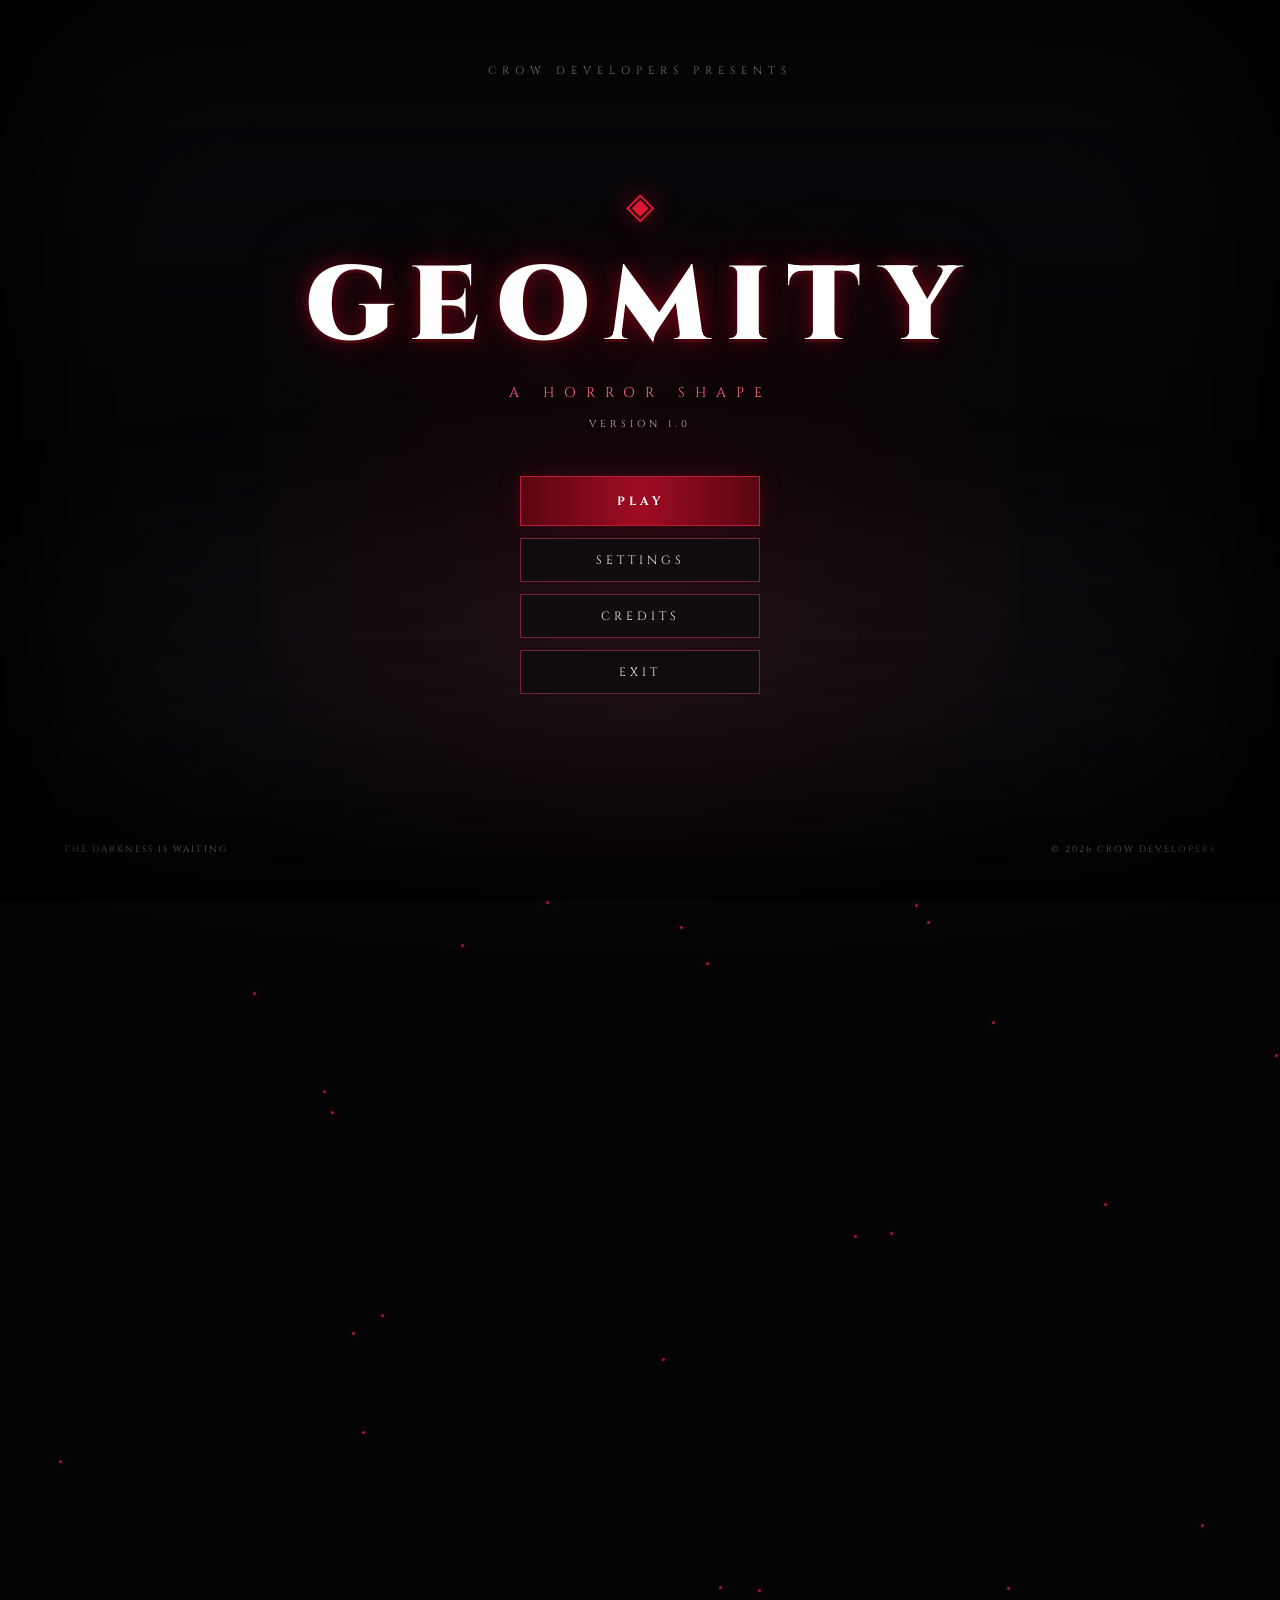
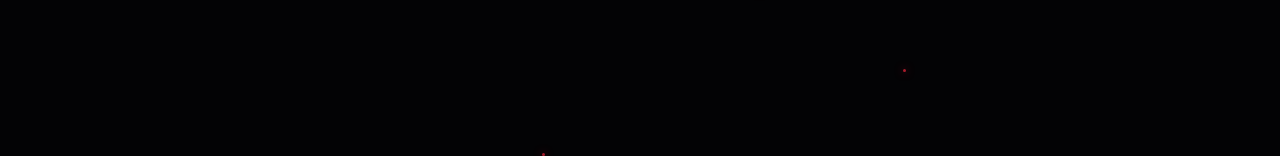
<file: Geomity_Web_v1.0/frontend/index.html>
<!DOCTYPE html>
<html lang="en">
<head>
    <meta charset="UTF-8">
    <meta name="viewport" content="width=device-width, initial-scale=1.0">
    <title>GEOMITY v1.0</title>
    <link rel="stylesheet" href="style.css">
</head>
<body>

    <div class="fog fog-one"></div>
    <div class="fog fog-two"></div>
    <div id="particles"></div>
    <div class="vignette"></div>

    <main id="game-container">

        <!-- MAIN MENU -->
        <section id="main-menu" class="screen active">
            <div class="top-label">CROW DEVELOPERS PRESENTS</div>

            <div class="title-area">
                <div class="title-symbol">◈</div>
                <h1>GEOMITY</h1>
                <div class="subtitle">A HORROR SHAPE</div>
                <div class="version">VERSION 1.0</div>
            </div>

            <nav class="menu-buttons">
                <button id="play-button" class="main-button">PLAY</button>
                <button id="settings-button">SETTINGS</button>
                <button id="credits-button">CREDITS</button>
                <button id="exit-button">EXIT</button>
            </nav>

            <div class="bottom-label">
                <span>THE DARKNESS IS WAITING</span>
                <span>© 2026 CROW DEVELOPERS</span>
            </div>
        </section>

        <!-- GAME SCREEN -->
        <section id="game-screen" class="screen">
            <div class="game-message">
                <div class="game-symbol">◈</div>
                <h2>THE NIGHT BEGINS</h2>
                <p>Your journey into the darkness starts here.</p>
                <button class="back-button" data-screen="main-menu">
                    BACK TO MENU
                </button>
            </div>
        </section>

        <!-- CREDITS -->
        <section id="credits-screen" class="screen">
            <div class="panel">
                <div class="small-heading">BEHIND THE DARKNESS</div>
                <h2>CREDITS</h2>

                <div class="credit-line"></div>

                <div class="credit-item">
                    <span>CREATED BY</span>
                    <strong>HARSHIV TRIVEDI</strong>
                </div>

                <div class="credit-item">
                    <span>DEVELOPMENT STUDIO</span>
                    <strong>CROW DEVELOPERS</strong>
                </div>

                <div class="credit-item">
                    <span>GAME</span>
                    <strong>GEOMITY</strong>
                </div>

                <div class="credit-item">
                    <span>VERSION</span>
                    <strong>1.0</strong>
                </div>

                <div class="credit-item">
                    <span>SPECIAL THANKS</span>
                    <strong>OUR PLAYERS</strong>
                </div>

                <div class="credit-line"></div>

                <p class="credits-footer">
                    EVERY SHAPE HAS A SECRET.
                    <br>
                    EVERY SECRET HAS A STORY.
                </p>

                <button class="back-button" data-screen="main-menu">
                    BACK
                </button>
            </div>
        </section>

        <!-- SETTINGS -->
        <section id="settings-screen" class="screen">
            <div class="panel">
                <div class="small-heading">CUSTOMIZE YOUR EXPERIENCE</div>
                <h2>SETTINGS</h2>

                <div class="setting-item">
                    <label for="brightness">BRIGHTNESS</label>
                    <input id="brightness" type="range"
                           min="50" max="120" value="100">
                </div>

                <div class="setting-item">
                    <label for="effects">ATMOSPHERIC EFFECTS</label>
                    <input id="effects" type="checkbox" checked>
                </div>

                <button class="back-button" data-screen="main-menu">
                    BACK
                </button>
            </div>
        </section>

    </main>

    <script src="script.js"></script>
</body>
</html>
</file>
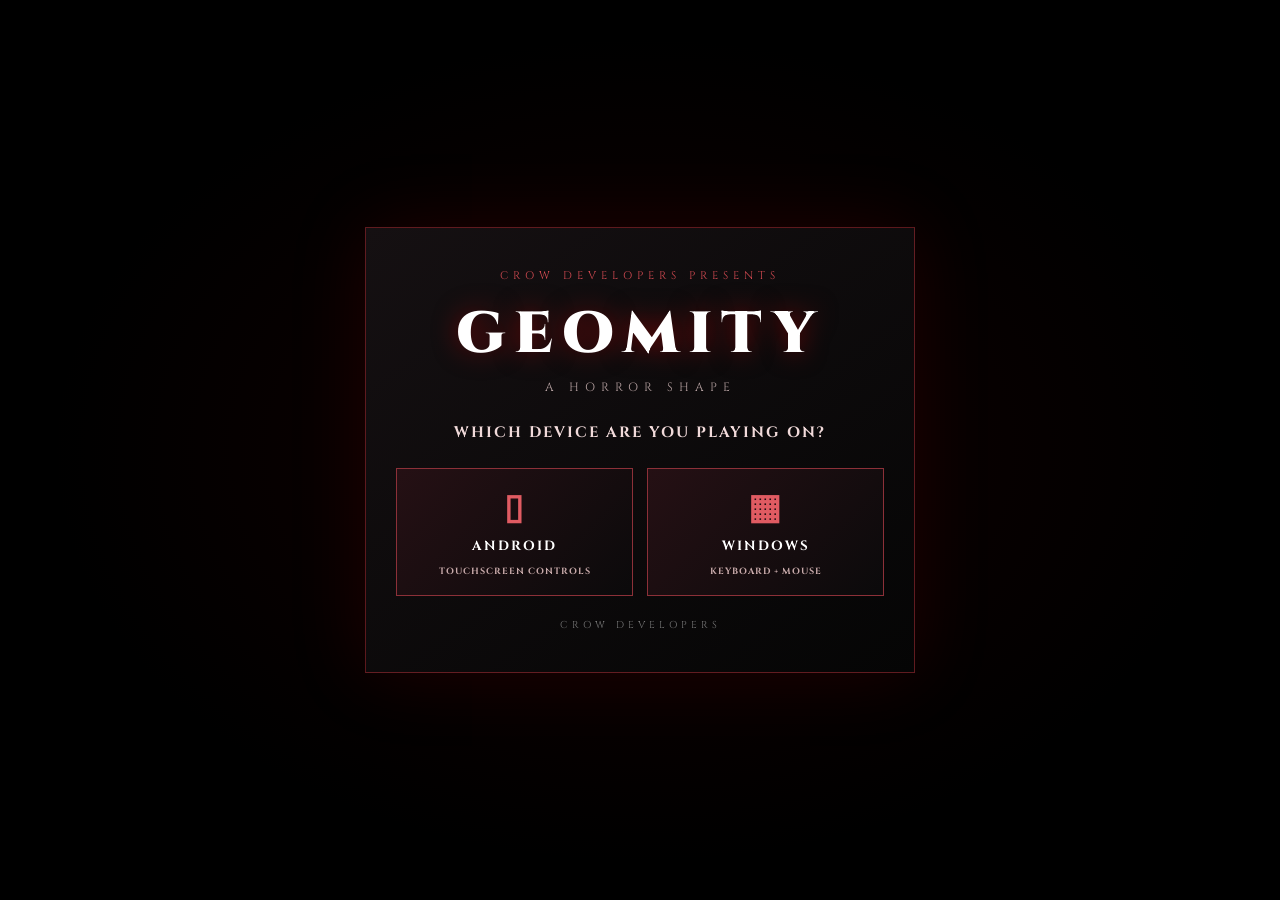
<file: Geomity_Web_v1.0/frontend/game/game.html>
<!DOCTYPE html>
<html lang="en">
<head>
    <meta charset="UTF-8">
    <meta name="viewport" content="width=device-width, initial-scale=1.0, maximum-scale=1.0, user-scalable=no">
    <meta name="theme-color" content="#020203">
    <title>GEOMITY — A Horror Shape</title>
    <link rel="stylesheet" href="game.css">
</head>
<body>

    <canvas id="game"></canvas>

    <!-- DEVICE SELECTION -->
    <div id="device-screen" class="screen">
        <div class="overlay-panel">
            <div class="eyebrow">CROW DEVELOPERS PRESENTS</div>
            <h1>GEOMITY</h1>
            <p class="subtitle">A HORROR SHAPE</p>
            <h2 class="device-heading">WHICH DEVICE ARE YOU PLAYING ON?</h2>

            <div class="device-options">
                <button id="android-button" class="device-button">
                    <span class="device-icon">▯</span>
                    <span>ANDROID</span>
                    <small>TOUCHSCREEN CONTROLS</small>
                </button>

                <button id="windows-button" class="device-button">
                    <span class="device-icon">▦</span>
                    <span>WINDOWS</span>
                    <small>KEYBOARD + MOUSE</small>
                </button>
            </div>

            <div class="overlay-footer">CROW DEVELOPERS</div>
        </div>
    </div>

    <!-- ANDROID LANDSCAPE INSTRUCTION -->
    <div id="orientation-screen" class="screen hidden">
        <div class="overlay-panel">
            <div class="eyebrow">ANDROID MODE</div>
            <div class="rotate-symbol">↻</div>
            <h2>ROTATE YOUR DEVICE</h2>
            <p id="orientation-message">
                Please turn your phone sideways to landscape mode to play GEOMITY.
            </p>
        </div>
    </div>

    <!-- GAME HUD -->
    <div id="hud">
        <div class="hud-top">
            <div class="brand">GEOMITY <span>V1.0</span></div>
            <div id="map-name">MAP 1: THE FORGOTTEN MAZE</div>
            <div id="fragments">FRAGMENTS: 0 / 3</div>
        </div>

        <div id="message">FIND THE THREE ENERGY FRAGMENTS</div>
        <div id="crosshair">+</div>

        <div id="hint">
            WASD: MOVE | MOUSE: LOOK | F: FLASHLIGHT | ESC: PAUSE
        </div>
    </div>

    <!-- ANDROID TOUCH CONTROLS -->
    <div id="touch-controls" class="hidden">
        <div class="touch-movement">
            <button class="touch-button" data-key="w" aria-label="Move forward">▲</button>

            <div class="touch-middle">
                <button class="touch-button" data-key="a" aria-label="Move left">◀</button>
                <button class="touch-button" data-key="s" aria-label="Move backward">▼</button>
                <button class="touch-button" data-key="d" aria-label="Move right">▶</button>
            </div>
        </div>

        <div class="touch-actions">
            <button id="touch-flashlight" class="touch-button action-button">
                LIGHT
            </button>

            <button id="touch-pause" class="touch-button action-button">
                PAUSE
            </button>
        </div>

        <div id="touch-look-hint">DRAG THE SCREEN TO LOOK</div>
    </div>

    <!-- MAP SELECTION: ONE MAP AT A TIME -->
    <div id="map-screen" class="screen hidden">
        <div class="map-panel">

            <div class="eyebrow">CROW DEVELOPERS PRESENTS</div>

            <h1>GEOMITY</h1>
            <p class="subtitle">A HORROR SHAPE</p>

            <h2>SELECT YOUR MAP</h2>

            <p class="map-description">
                Complete each map to unlock the next challenge.
            </p>

            <div class="map-carousel">

                <button
                    type="button"
                    id="map-prev-button"
                    class="map-nav-button"
                    aria-label="Previous map">
                    &#10094;
                </button>

                <div class="map-preview" aria-live="polite">

                    <div
                        class="map-preview-number"
                        id="map-preview-number">
                        MAP 1 OF 5
                    </div>

                    <div
                        class="map-preview-symbol"
                        id="map-preview-symbol">
                        01
                    </div>

                    <h3 id="map-preview-title">
                        THE FORGOTTEN MAZE
                    </h3>

                    <p
                        class="map-preview-difficulty"
                        id="map-preview-difficulty">
                        EASY
                    </p>

                    <p
                        class="map-preview-status unlocked"
                        id="map-preview-status">
                        UNLOCKED
                    </p>

                </div>

                <button
                    type="button"
                    id="map-next-button"
                    class="map-nav-button"
                    aria-label="Next map">
                    &#10095;
                </button>

            </div>

            <button
                type="button"
                id="map-play-button"
                class="map-play-button">
                PLAY MAP
            </button>

            <button
                id="map-exit-button"
                class="map-exit-button">
                EXIT TO MAIN MENU
            </button>

            <div class="overlay-footer">CROW DEVELOPERS</div>

        </div>
    </div>

    <!-- INTRODUCTION / PAUSE / RESULT -->
    <div id="overlay" class="screen hidden">
        <div class="overlay-panel">

            <div class="eyebrow">A HORROR SHAPE</div>

            <h1 id="result-title">GEOMITY</h1>

            <p id="result-text">THE MAZE IS WAITING.</p>

            <button id="start-button">
                ENTER THE MAZE
            </button>

            <button id="exit-level-button" class="hidden">
                EXIT LEVEL
            </button>

            <div class="overlay-footer">CROW DEVELOPERS</div>

        </div>
    </div>

    <script src="../audio/music.js"></script>
    <script src="game.js"></script>

</body>
</html>
</file>
<file: Geomity_Web_v1.0/frontend/style.css>
@import url('https://fonts.googleapis.com/css2?family=Cinzel:wght@400;500;600;700;900&display=swap');

* {
    margin: 0;
    padding: 0;
    box-sizing: border-box;
}

:root {
    --red: #a30c20;
    --bright-red: #e21c35;
    --white: #f5eeee;
    --muted: #c0b5b9;
}

body {
    width: 100vw;
    height: 100vh;
    overflow: hidden;
    background: #030305;
    color: var(--white);
    font-family: 'Cinzel', Georgia, serif;
}

#game-container {
    position: relative;
    width: 100%;
    height: 100%;
    overflow: hidden;
    background:
        radial-gradient(ellipse at 50% 65%,
            rgba(75, 5, 15, .28), transparent 50%),
        linear-gradient(180deg, #08080c, #030305 75%);
}

/* ATMOSPHERE */

.fog {
    position: absolute;
    width: 160%;
    height: 45%;
    left: -30%;
    pointer-events: none;
    z-index: 1;
    filter: blur(45px);
    background: radial-gradient(
        ellipse,
        rgba(105, 105, 115, .13),
        transparent 68%
    );
    animation: fogMove 22s ease-in-out infinite alternate;
}

.fog-one { top: 48%; }

.fog-two {
    top: 65%;
    animation-delay: -10s;
    opacity: .5;
}

@keyframes fogMove {
    from { transform: translateX(-12%) scale(1); }
    to { transform: translateX(12%) scale(1.2); }
}

.vignette {
    position: absolute;
    inset: 0;
    z-index: 5;
    pointer-events: none;
    box-shadow: inset 0 0 180px 45px #000;
}

#particles {
    position: absolute;
    inset: 0;
    z-index: 2;
    pointer-events: none;
}

.ember {
    position: absolute;
    width: 3px;
    height: 3px;
    border-radius: 50%;
    background: #a91b2b;
    box-shadow: 0 0 9px #b5162b;
    animation: emberFloat linear infinite;
}

@keyframes emberFloat {
    from {
        transform: translateY(30px);
        opacity: 0;
    }
    20% { opacity: .8; }
    to {
        transform: translateY(-110vh);
        opacity: 0;
    }
}

/* SCREENS */

.screen {
    position: absolute;
    inset: 0;
    z-index: 3;
    display: none;
    align-items: center;
    justify-content: center;
}

.screen.active {
    display: flex;
    animation: screenEnter 1s ease;
}

@keyframes screenEnter {
    from { opacity: 0; }
    to { opacity: 1; }
}

/* MAIN MENU */

#main-menu {
    flex-direction: column;
}

.top-label {
    position: absolute;
    top: 7%;
    font-size: 11px;
    letter-spacing: 6px;
    color: #c0b5ba;
}

.title-area {
    text-align: center;
    margin-top: -25px;
    animation: titleAppear 2s ease;
}

@keyframes titleAppear {
    from {
        opacity: 0;
        transform: translateY(20px);
        filter: blur(8px);
    }
    to {
        opacity: 1;
        transform: translateY(0);
        filter: blur(0);
    }
}

.title-symbol {
    color: var(--bright-red);
    font-size: 37px;
    text-shadow: 0 0 25px #a00020;
    margin-bottom: 5px;
    animation: symbolGlow 3s infinite alternate;
}

@keyframes symbolGlow {
    from { text-shadow: 0 0 8px #8c0019; }
    to { text-shadow: 0 0 35px #ff1535; }
}

h1 {
    font-size: clamp(55px, 9vw, 105px);
    font-weight: 900;
    letter-spacing: 17px;
    color: #ffffff;
    text-shadow:
        0 3px 0 #4a080f,
        0 0 20px rgba(160, 0, 25, .7),
        0 0 65px rgba(150, 0, 20, .35);
}

.subtitle {
    margin-top: 5px;
    color: #ff6679;
    letter-spacing: 10px;
    font-size: 14px;
}

.version {
    margin-top: 15px;
    color: #bdb3b8;
    font-size: 10px;
    letter-spacing: 4px;
}

/* BUTTONS */

.menu-buttons {
    display: flex;
    flex-direction: column;
    width: 240px;
    gap: 12px;
    margin-top: 45px;
}

button {
    font-family: 'Cinzel', Georgia, serif;
    color: #f5eeee;
    background: rgba(15, 12, 15, .85);
    border: 1px solid rgba(180, 50, 65, .65);
    padding: 13px 20px;
    font-size: 12px;
    letter-spacing: 4px;
    cursor: pointer;
    transition: .3s ease;
}

button:hover {
    color: #ffffff;
    border-color: #ff4058;
    background: rgba(110, 5, 22, .5);
    box-shadow: 0 0 25px rgba(150, 0, 25, .4);
    transform: scale(1.04);
}

.main-button {
    background: linear-gradient(90deg, #590512, #a00c22, #590512);
    border: 1px solid #bd1d34;
    color: #ffffff;
    font-weight: 700;
    padding: 16px;
    box-shadow: 0 0 22px rgba(150, 0, 25, .3);
}

.bottom-label {
    position: absolute;
    bottom: 5%;
    width: 90%;
    display: flex;
    justify-content: space-between;
    color: #bdb3b8;
    font-size: 9px;
    letter-spacing: 2px;
}

/* PANELS */

.panel {
    width: min(90%, 510px);
    padding: 42px;
    text-align: center;
    background: rgba(8, 7, 10, .96);
    border: 1px solid rgba(160, 20, 40, .6);
    box-shadow: 0 0 80px rgba(100, 0, 20, .3);
    max-height: 90vh;
    overflow-y: auto;
}

.panel h2,
.game-message h2 {
    font-size: 34px;
    letter-spacing: 8px;
    color: #ffffff;
    margin: 12px 0 25px;
}

.small-heading {
    font-size: 10px;
    color: #ff526a;
    letter-spacing: 4px;
}

.credit-line {
    height: 1px;
    width: 100%;
    background: linear-gradient(90deg, transparent, #8d172b, transparent);
    margin: 23px 0;
}

.credit-item {
    display: flex;
    flex-direction: column;
    gap: 7px;
    margin: 19px 0;
}

.credit-item span {
    font-size: 10px;
    color: #c0b5ba;
    letter-spacing: 3px;
}

.credit-item strong {
    font-size: 16px;
    letter-spacing: 2px;
    color: #ffffff;
}

.credits-footer {
    color: #ff6679;
    font-size: 11px;
    line-height: 2;
    letter-spacing: 2px;
    margin-bottom: 25px;
}

.back-button {
    margin-top: 15px;
    min-width: 180px;
}

/* SETTINGS */

.setting-item {
    display: flex;
    align-items: center;
    justify-content: space-between;
    gap: 20px;
    margin: 28px 0;
    font-size: 11px;
    letter-spacing: 2px;
    color: #f0e8eb;
}

input[type="range"] {
    width: 120px;
    accent-color: #ff4058;
}

input[type="checkbox"] {
    width: 18px;
    height: 18px;
    accent-color: #ff4058;
}

/* GAME SCREEN */

.game-message {
    text-align: center;
    padding: 30px;
}

.game-symbol {
    font-size: 65px;
    color: #ff4058;
    text-shadow: 0 0 35px #c00025;
    margin-bottom: 20px;
}

.game-message p {
    font-size: 12px;
    letter-spacing: 2px;
    color: #e0d6da;
    margin-bottom: 25px;
}

/* ACCESSIBILITY */

@media (max-width: 600px) {
    h1 { letter-spacing: 8px; }

    .bottom-label { font-size: 7px; }

    .panel { padding: 25px; }
}

@media (prefers-reduced-motion: reduce) {
    *, *::before, *::after {
        animation-duration: 0.01ms !important;
        animation-iteration-count: 1 !important;
        transition-duration: 0.01ms !important;
    }
}
</file>
<file: Geomity_Web_v1.0/frontend/game/game.css>
@import url('https://fonts.googleapis.com/css2?family=Cinzel:wght@400;500;600;700;900&display=swap');

* {
    margin: 0;
    padding: 0;
    box-sizing: border-box;
}

html,
body {
    width: 100%;
    height: 100%;
    min-height: 0;
    overflow: hidden;
    background: #020203;
    color: #fff;
    font-family: 'Cinzel', Georgia, serif;
    user-select: none;
    -webkit-user-select: none;
    -webkit-tap-highlight-color: transparent;
    overscroll-behavior: none;
}

@supports (height: 100dvh) {
    html,
    body {
        height: 100dvh;
    }
}

canvas {
    position: fixed;
    inset: 0;
    z-index: 0;
    display: block;
    width: 100%;
    height: 100%;
    touch-action: none;
}

/* ==========================================
   GAME HUD
========================================== */

#hud {
    position: fixed;
    inset: 0;
    z-index: 2;
    pointer-events: none;
}

.hud-top {
    position: absolute;
    top: 22px;
    left: 28px;
    right: 28px;
    display: flex;
    justify-content: space-between;
    align-items: center;
    gap: 20px;
    font-size: 13px;
    letter-spacing: 2px;
    text-shadow: 0 0 12px #000;
}

.brand {
    font-size: 20px;
    font-weight: 900;
    color: #fff;
}

.brand span {
    color: #c52c35;
    font-size: 11px;
}

#map-name,
#fragments {
    color: #eee;
}

#message {
    position: absolute;
    top: 85px;
    width: 100%;
    text-align: center;
    font-size: 13px;
    letter-spacing: 3px;
    color: #e7c6c6;
}

#crosshair {
    position: absolute;
    top: 50%;
    left: 50%;
    transform: translate(-50%, -50%);
    font-size: 23px;
    color: white;
    text-shadow: 0 0 8px red;
}

#hint {
    position: absolute;
    bottom: 20px;
    width: 100%;
    text-align: center;
    color: #bbb;
    font-size: 10px;
    letter-spacing: 1.5px;
}

/* ==========================================
   GENERAL SCREENS
========================================== */

.screen {
    position: fixed;
    inset: 0;
    z-index: 10;
    display: flex;
    justify-content: center;
    align-items: center;
    padding: 16px;
    overflow: hidden;
    background:
        radial-gradient(
            ellipse at center,
            rgba(80, 0, 0, 0.20),
            transparent 65%
        ),
        rgba(0, 0, 0, 0.94);
}

.hidden {
    display: none !important;
}

/* ==========================================
   GENERAL OVERLAY PANEL
========================================== */

.overlay-panel {
    width: min(550px, 100%);
    max-height: 100%;
    padding: 40px 30px;
    text-align: center;
    border: 1px solid rgba(180, 45, 52, 0.5);
    background: linear-gradient(145deg, #151012, #050505);
    box-shadow: 0 0 70px rgba(120, 0, 0, 0.2);
}

.eyebrow {
    color: #d44b52;
    font-size: 11px;
    letter-spacing: 5px;
    margin-bottom: 12px;
}

.overlay-panel h1,
.map-panel h1 {
    color: #fff;
    font-size: clamp(28px, 6vw, 58px);
    font-weight: 900;
    letter-spacing: 9px;
    text-shadow: 0 0 25px rgba(180, 0, 0, 0.55);
}

.subtitle {
    color: #b7a2a2;
    font-size: 12px;
    letter-spacing: 6px;
    margin-top: 5px;
    margin-bottom: 25px;
}

/* ==========================================
   DEVICE SELECTION
========================================== */

.device-heading {
    color: #f1dada;
    font-size: 15px;
    letter-spacing: 2px;
    line-height: 1.7;
    margin: 22px 0;
}

.device-options {
    display: grid;
    grid-template-columns: repeat(2, minmax(0, 1fr));
    gap: 14px;
}

.device-button {
    min-height: 125px;
    padding: 18px 10px;
    display: flex;
    flex-direction: column;
    align-items: center;
    justify-content: center;
    gap: 10px;
    border: 1px solid #8c3038;
    background: linear-gradient(135deg, #251014, #0b0a0b);
    color: #fff;
    font-family: inherit;
    font-weight: 700;
    letter-spacing: 2px;
    cursor: pointer;
    transition: 0.25s ease;
}

.device-button:hover,
.device-button:focus-visible {
    border-color: #ff555e;
    background: linear-gradient(135deg, #45151c, #130c0e);
    box-shadow: 0 0 25px rgba(170, 0, 0, 0.25);
}

.device-button small {
    color: #c8aaaa;
    font-size: 9px;
    letter-spacing: 1px;
}

.device-icon {
    font-family: Arial, sans-serif;
    font-size: 35px;
    color: #e05b62;
}

.overlay-footer {
    color: #777;
    font-size: 10px;
    letter-spacing: 4px;
    margin-top: 22px;
}

/* ==========================================
   ANDROID ORIENTATION SCREEN
========================================== */

#orientation-screen {
    z-index: 30;
}

.rotate-symbol {
    font-family: Arial, sans-serif;
    font-size: 65px;
    color: #e05b62;
    margin: 12px 0;
}

#orientation-screen h2 {
    font-size: 19px;
    letter-spacing: 3px;
    margin-bottom: 15px;
}

#orientation-message {
    color: #c9baba;
    font-family: Georgia, serif;
    font-size: 15px;
    line-height: 1.8;
}

/* ==========================================
   MAP SELECTION SCREEN
========================================== */

#map-screen {
    padding:
        max(8px, env(safe-area-inset-top))
        max(10px, env(safe-area-inset-right))
        max(8px, env(safe-area-inset-bottom))
        max(10px, env(safe-area-inset-left));
    overflow: hidden;
}

#map-screen .map-panel {
    width: min(650px, 100%);
    max-height: 100%;
    padding: clamp(12px, 3vh, 25px) clamp(12px, 4vw, 28px);
    display: flex;
    flex-direction: column;
    align-items: center;
    justify-content: center;
    overflow: hidden;
    text-align: center;
    border: 1px solid rgba(170, 45, 52, 0.45);
    background: linear-gradient(145deg, #101012, #070708);
    box-shadow:
        0 0 60px rgba(120, 0, 0, 0.15),
        inset 0 0 35px rgba(255, 255, 255, 0.015);
}

#map-screen .eyebrow {
    margin-bottom: 5px;
    font-size: clamp(8px, 1.5vw, 11px);
    letter-spacing: 3px;
}

#map-screen h1 {
    font-size: clamp(27px, 6vw, 46px);
    letter-spacing: clamp(4px, 1vw, 9px);
}

#map-screen .subtitle {
    margin-top: 2px;
    margin-bottom: clamp(8px, 1.8vh, 16px);
    font-size: 10px;
    letter-spacing: 4px;
}

#map-screen h2 {
    color: #f1dada;
    margin-bottom: 5px;
    font-size: clamp(14px, 2.5vw, 18px);
    letter-spacing: 3px;
}

#map-screen .map-description {
    max-width: 440px;
    color: #aaa;
    font-family: Georgia, serif;
    margin: 0 auto clamp(9px, 2vh, 16px);
    font-size: clamp(10px, 1.8vw, 13px);
    line-height: 1.6;
}

/* ==========================================
   MAP CAROUSEL
========================================== */

.map-carousel {
    width: 100%;
    display: grid;
    grid-template-columns: 46px minmax(0, 1fr) 46px;
    align-items: center;
    gap: clamp(7px, 2vw, 16px);
}

.map-nav-button {
    width: 46px;
    height: 58px;
    border: 1px solid #80313a;
    border-radius: 4px;
    background: linear-gradient(145deg, #271014, #0b090a);
    color: #f2b9bd;
    font-size: 20px;
    cursor: pointer;
    touch-action: manipulation;
}

.map-nav-button:hover:not(:disabled),
.map-nav-button:focus-visible:not(:disabled) {
    border-color: #ff626c;
    background: #42151c;
    color: #fff;
}

.map-nav-button:disabled {
    opacity: 0.25;
    cursor: not-allowed;
}

.map-preview {
    min-width: 0;
    min-height: clamp(145px, 27vh, 210px);
    display: flex;
    flex-direction: column;
    align-items: center;
    justify-content: center;
    padding: clamp(10px, 2.5vh, 20px) 8px;
    border: 1px solid rgba(170, 45, 52, 0.65);
    border-radius: 5px;
    background:
        radial-gradient(
            ellipse at center,
            rgba(105, 0, 10, 0.28),
            transparent 70%
        ),
        linear-gradient(145deg, #171012, #070708);
    box-shadow:
        inset 0 0 35px rgba(180, 0, 0, 0.08),
        0 0 25px rgba(120, 0, 0, 0.12);
    text-align: center;
}

.map-preview-number {
    color: #d45a60;
    font-size: 10px;
    letter-spacing: 3px;
}

.map-preview-symbol {
    margin: 5px 0;
    color: rgba(190, 45, 55, 0.25);
    font-size: clamp(35px, 8vh, 62px);
    font-weight: 900;
    line-height: 1;
}

#map-preview-title {
    max-width: 100%;
    padding: 0 5px;
    color: #fff;
    font-size: clamp(12px, 2.5vw, 19px);
    letter-spacing: clamp(1px, 0.4vw, 3px);
    line-height: 1.5;
    overflow-wrap: anywhere;
}

.map-preview-difficulty {
    margin-top: 7px;
    color: #d4baba;
    font-size: 10px;
    letter-spacing: 3px;
}

.map-preview-status {
    margin-top: 7px;
    font-size: 10px;
    font-weight: 700;
    letter-spacing: 3px;
}

.map-preview-status.unlocked {
    color: #e05b62;
}

.map-preview-status.locked {
    color: #999;
}

/* ==========================================
   PLAY MAP BUTTON
========================================== */

.map-play-button {
    width: min(310px, 100%);
    min-height: 48px;
    margin-top: clamp(9px, 2vh, 16px);
    padding: 11px 18px;
    border: 1px solid #c43c48;
    border-radius: 4px;
    background: linear-gradient(135deg, #64141d, #310b10);
    color: #fff;
    font-family: inherit;
    font-size: 12px;
    font-weight: 700;
    letter-spacing: 3px;
    cursor: pointer;
    touch-action: manipulation;
}

.map-play-button:hover:not(:disabled),
.map-play-button:focus-visible:not(:disabled) {
    border-color: #ff737d;
    background: linear-gradient(135deg, #92222e, #4b1018);
    box-shadow: 0 0 22px rgba(190, 30, 40, 0.3);
}

.map-play-button:disabled {
    border-color: #454044;
    background: #171416;
    color: #888;
    cursor: not-allowed;
}

/* ==========================================
   EXIT TO MAIN MENU
========================================== */

#map-screen .map-exit-button {
    display: block;
    width: min(230px, 100%);
    min-height: 38px;
    margin-top: 8px;
    padding: 8px 12px;
    background: #171315;
    color: #e8dfe0;
    border: 1px solid #655055;
    border-radius: 4px;
    font-family: inherit;
    font-size: 9px;
    font-weight: 700;
    letter-spacing: 2px;
    cursor: pointer;
    transition: 0.2s ease;
}

#map-screen .map-exit-button:hover {
    background: #302126;
    border-color: #a33a45;
    box-shadow: 0 0 18px rgba(190, 30, 40, 0.3);
}

#map-screen .overlay-footer {
    margin-top: 8px;
    font-size: 8px;
    letter-spacing: 3px;
}

/* ==========================================
   INTRODUCTION / PAUSE / RESULT
========================================== */

#result-text {
    color: #c9baba;
    font-family: Georgia, serif;
    font-size: 15px;
    line-height: 1.8;
    margin: 20px 0 30px;
}

#start-button,
#exit-level-button {
    display: block;
    width: min(280px, 100%);
    min-height: 48px;
    margin: 13px auto;
    padding: 12px 20px;
    border: 1px solid #a93640;
    background: #4a1017;
    color: white;
    font-family: inherit;
    font-size: 12px;
    font-weight: 700;
    letter-spacing: 3px;
    cursor: pointer;
    transition: 0.25s ease;
}

#start-button:hover,
#exit-level-button:hover {
    background: #8c202b;
    box-shadow: 0 0 22px rgba(190, 30, 40, 0.35);
}

#exit-level-button {
    background: #171315;
    border-color: #655055;
}

#exit-level-button:hover {
    background: #302126;
}

/* ==========================================
   ANDROID TOUCH CONTROLS
========================================== */

#touch-controls {
    position: fixed;
    inset: 0;
    z-index: 5;
    pointer-events: none;
}

.touch-movement {
    position: absolute;
    left: 20px;
    bottom: 22px;
    display: flex;
    flex-direction: column;
    align-items: center;
    gap: 7px;
    pointer-events: auto;
}

.touch-middle {
    display: flex;
    align-items: center;
    gap: 7px;
}

.touch-button {
    min-width: 54px;
    min-height: 54px;
    padding: 8px;
    border: 1px solid rgba(220, 75, 85, 0.8);
    border-radius: 10px;
    background: rgba(30, 8, 13, 0.82);
    color: #fff;
    font-family: Arial, sans-serif;
    font-size: 21px;
    font-weight: bold;
    touch-action: none;
    user-select: none;
    -webkit-user-select: none;
}

.touch-button:active {
    background: rgba(130, 25, 40, 0.95);
    border-color: #ff6974;
}

.touch-actions {
    position: absolute;
    right: 20px;
    bottom: 25px;
    display: flex;
    flex-direction: column;
    gap: 10px;
    pointer-events: auto;
}

.action-button {
    min-width: 76px;
    min-height: 48px;
    font-family: 'Cinzel', Georgia, serif;
    font-size: 10px;
    letter-spacing: 1px;
}

#touch-look-hint {
    position: absolute;
    right: 115px;
    bottom: 18px;
    color: rgba(255, 255, 255, 0.55);
    font-size: 9px;
    letter-spacing: 1px;
    pointer-events: none;
}

/* ==========================================
   RESPONSIVE LAYOUT
========================================== */

@media (max-width: 650px) {
    .screen {
        padding: 8px;
    }

    .hud-top {
        top: 12px;
        left: 12px;
        right: 12px;
        flex-wrap: wrap;
        font-size: 9px;
    }

    #hint {
        font-size: 8px;
        letter-spacing: 0.5px;
    }

    .overlay-panel {
        padding: 25px 16px;
    }
}

@media (max-width: 420px) and (orientation: portrait) {
    .device-options {
        grid-template-columns: 1fr;
    }

    .device-button {
        min-height: 95px;
    }
}

@media (max-width: 480px) {
    #map-screen {
        padding: 7px;
    }

    #map-screen .map-panel {
        padding: 10px 8px;
    }

    .map-carousel {
        grid-template-columns: 38px minmax(0, 1fr) 38px;
        gap: 6px;
    }

    .map-nav-button {
        width: 38px;
        height: 50px;
        font-size: 17px;
    }

    .map-preview {
        min-height: 135px;
    }

    .map-preview-symbol {
        font-size: 40px;
    }
}

/* ==========================================
   LANDSCAPE MOBILE LAYOUT
========================================== */

@media (orientation: landscape) and (max-height: 500px) {
    .screen {
        padding: 5px;
    }

    #map-screen .map-panel {
        padding: 5px 14px;
    }

    #map-screen .eyebrow {
        margin-bottom: 2px;
        font-size: 8px;
    }

    #map-screen h1 {
        font-size: 25px;
        letter-spacing: 5px;
    }

    #map-screen .subtitle {
        margin-bottom: 4px;
        font-size: 8px;
    }

    #map-screen h2 {
        margin-bottom: 2px;
        font-size: 11px;
    }

    #map-screen .map-description {
        margin-bottom: 4px;
        font-size: 9px;
    }

    .map-preview {
        min-height: 95px;
        padding: 4px;
    }

    .map-preview-symbol {
        margin: 2px 0;
        font-size: 28px;
    }

    #map-preview-title {
        font-size: 12px;
    }

    .map-preview-difficulty,
    .map-preview-status {
        margin-top: 2px;
        font-size: 8px;
    }

    .map-play-button {
        min-height: 34px;
        margin-top: 5px;
        padding: 6px 12px;
        font-size: 9px;
    }

    #map-screen .map-exit-button {
        min-height: 28px;
        margin-top: 3px;
        padding: 4px 8px;
        font-size: 8px;
    }

    #map-screen .overlay-footer {
        margin-top: 3px;
    }

    .overlay-panel {
        padding: 12px 20px;
    }

    .overlay-panel h1 {
        font-size: clamp(22px, 6vh, 36px);
        letter-spacing: 5px;
    }

    .subtitle {
        margin-bottom: 8px;
    }

    .device-heading {
        margin: 8px 0;
        font-size: 12px;
    }

    .device-button {
        min-height: 75px;
        padding: 7px;
        gap: 4px;
    }

    .device-icon {
        font-size: 25px;
    }

    .overlay-footer {
        margin-top: 8px;
        font-size: 8px;
    }

    .touch-movement {
        left: 14px;
        bottom: 10px;
        gap: 4px;
    }

    .touch-middle {
        gap: 4px;
    }

    .touch-button {
        min-width: 45px;
        min-height: 43px;
    }

    .touch-actions {
        right: 14px;
        bottom: 12px;
        gap: 6px;
    }

    .action-button {
        min-width: 65px;
        min-height: 38px;
    }

    #touch-look-hint {
        display: none;
    }
}

@media (orientation: landscape) and (max-height: 350px) {
    #map-screen .map-panel {
        padding: 3px 9px;
    }

    #map-screen h1 {
        font-size: 19px;
    }

    #map-screen h2 {
        font-size: 10px;
    }

    #map-screen .map-description {
        font-size: 8px;
        margin-bottom: 2px;
    }

    .map-preview {
        min-height: 78px;
    }

    .map-preview-symbol {
        font-size: 22px;
    }

    #map-preview-title {
        font-size: 10px;
    }

    .map-play-button {
        min-height: 28px;
        margin-top: 3px;
        padding: 4px 8px;
    }

    #map-screen .map-exit-button {
        min-height: 23px;
        margin-top: 2px;
    }
}

@import url('https://fonts.googleapis.com/css2?family=Cinzel:wght@400;500;600;700;900&display=swap');

/* =====================================
   GLOBAL
===================================== */

* {
    margin: 0;
    padding: 0;
    box-sizing: border-box;
}

html,
body {
    width: 100%;
    height: 100%;
    min-height: 0;
    overflow: hidden;
    background: #020203;
    color: #fff;
    font-family: 'Cinzel', Georgia, serif;
    user-select: none;
    -webkit-user-select: none;
    -webkit-tap-highlight-color: transparent;
    overscroll-behavior: none;
}

@supports (height: 100dvh) {
    html,
    body {
        height: 100dvh;
    }
}

/* =====================================
   GAME CANVAS
===================================== */

canvas {
    position: fixed;
    inset: 0;
    z-index: 0;
    display: block;
    width: 100%;
    height: 100%;
    touch-action: none;
}

/* =====================================
   GAME HUD
===================================== */

#hud {
    position: fixed;
    inset: 0;
    z-index: 2;
    pointer-events: none;
}

.hud-top {
    position: absolute;
    top: 22px;
    left: 28px;
    right: 28px;
    display: flex;
    justify-content: space-between;
    align-items: center;
    gap: 20px;
    font-size: 13px;
    letter-spacing: 2px;
    text-shadow: 0 0 12px #000;
}

.brand {
    font-size: 20px;
    font-weight: 900;
    color: #fff;
}

.brand span {
    color: #c52c35;
    font-size: 11px;
}

#map-name,
#fragments {
    color: #eee;
}

#message {
    position: absolute;
    top: 85px;
    width: 100%;
    text-align: center;
    font-size: 13px;
    letter-spacing: 3px;
    color: #e7c6c6;
}

#crosshair {
    position: absolute;
    top: 50%;
    left: 50%;
    transform: translate(-50%, -50%);
    font-size: 23px;
    color: white;
    text-shadow: 0 0 8px red;
}

#hint {
    position: absolute;
    bottom: 20px;
    width: 100%;
    text-align: center;
    color: #bbb;
    font-size: 10px;
    letter-spacing: 1.5px;
}

/* =====================================
   SCREEN OVERLAYS
===================================== */

.screen {
    position: fixed;
    inset: 0;
    z-index: 10;
    display: flex;
    justify-content: center;
    align-items: center;
    padding: 16px;
    overflow: hidden;
    background:
        radial-gradient(
            ellipse at center,
            rgba(80, 0, 0, 0.20),
            transparent 65%
        ),
        rgba(0, 0, 0, 0.94);
}

.hidden {
    display: none !important;
}

/* =====================================
   DEVICE SELECTION
===================================== */

.overlay-panel {
    width: min(550px, 100%);
    max-height: 100%;
    padding: 40px 30px;
    text-align: center;
    border: 1px solid rgba(180, 45, 52, 0.5);
    background: linear-gradient(145deg, #151012, #050505);
    box-shadow: 0 0 70px rgba(120, 0, 0, 0.2);
}

.eyebrow {
    color: #d44b52;
    font-size: 11px;
    letter-spacing: 5px;
    margin-bottom: 12px;
}

.overlay-panel h1,
.map-panel h1 {
    color: #fff;
    font-size: clamp(28px, 6vw, 58px);
    font-weight: 900;
    letter-spacing: 9px;
    text-shadow: 0 0 25px rgba(180, 0, 0, 0.55);
}

.subtitle {
    color: #b7a2a2;
    font-size: 12px;
    letter-spacing: 6px;
    margin-top: 5px;
    margin-bottom: 25px;
}

.device-heading {
    color: #f1dada;
    font-size: 15px;
    letter-spacing: 2px;
    line-height: 1.7;
    margin: 22px 0;
}

.device-options {
    display: grid;
    grid-template-columns: repeat(2, minmax(0, 1fr));
    gap: 14px;
}

.device-button {
    min-height: 125px;
    padding: 18px 10px;
    display: flex;
    flex-direction: column;
    align-items: center;
    justify-content: center;
    gap: 10px;
    border: 1px solid #8c3038;
    background: linear-gradient(135deg, #251014, #0b0a0b);
    color: #fff;
    font-family: inherit;
    font-weight: 700;
    letter-spacing: 2px;
    cursor: pointer;
    transition: 0.25s ease;
}

.device-button:hover,
.device-button:focus-visible {
    border-color: #ff555e;
    background: linear-gradient(135deg, #45151c, #130c0e);
    box-shadow: 0 0 25px rgba(170, 0, 0, 0.25);
}

.device-button small {
    color: #c8aaaa;
    font-size: 9px;
    letter-spacing: 1px;
}

.device-icon {
    font-family: Arial, sans-serif;
    font-size: 35px;
    color: #e05b62;
}

.overlay-footer {
    color: #777;
    font-size: 10px;
    letter-spacing: 4px;
    margin-top: 22px;
}

/* =====================================
   ORIENTATION SCREEN
===================================== */

#orientation-screen {
    z-index: 30;
}

.rotate-symbol {
    font-family: Arial, sans-serif;
    font-size: 65px;
    color: #e05b62;
    margin: 12px 0;
}

#orientation-screen h2 {
    font-size: 19px;
    letter-spacing: 3px;
    margin-bottom: 15px;
}

#orientation-message {
    color: #c9baba;
    font-family: Georgia, serif;
    font-size: 15px;
    line-height: 1.8;
}

/* =====================================
   MAP SELECTION
===================================== */

.map-panel {
    width: min(850px, 100%);
    max-height: calc(100% - 12px);
    padding: 22px 30px;
    text-align: center;
    border: 1px solid rgba(170, 45, 52, 0.45);
    background: linear-gradient(145deg, #101012, #070708);
    box-shadow:
        0 0 60px rgba(120, 0, 0, 0.15),
        inset 0 0 35px rgba(255, 255, 255, 0.015);
}

.map-panel h2 {
    color: #f1dada;
    font-size: 18px;
    letter-spacing: 4px;
    margin-bottom: 10px;
}

.map-description {
    color: #aaa;
    font-family: Georgia, serif;
    font-size: 14px;
    line-height: 1.6;
    margin: 0 auto 18px;
}

/* =====================================
   MAP CARDS
===================================== */

.map-list {
    display: grid;
    grid-template-columns: repeat(2, minmax(0, 1fr));
    gap: 12px;
    width: 100%;
}

.map-card {
    min-height: 105px;
    padding: 13px 17px;
    display: flex;
    flex-direction: column;
    justify-content: center;
    align-items: flex-start;
    gap: 6px;
    text-align: left;
    border: 1px solid #383033;
    background: linear-gradient(135deg, #191416, #0b0a0b);
    color: #fff;
    cursor: pointer;
    font-family: inherit;
    transition: 0.25s ease;
}

.map-card.unlocked {
    border-color: #8c3038;
}

.map-card.unlocked:hover {
    border-color: #ff555e;
    background: linear-gradient(135deg, #351317, #130c0e);
    transform: translateY(-3px);
    box-shadow: 0 8px 25px rgba(170, 0, 0, 0.2);
}

.map-card.locked {
    opacity: 0.48;
    cursor: not-allowed;
}

.map-number {
    color: #d45a60;
    font-size: 10px;
    letter-spacing: 3px;
}

.map-title {
    color: #fff;
    font-size: 14px;
    font-weight: 700;
    letter-spacing: 1.5px;
    line-height: 1.5;
}

.map-difficulty {
    color: #d4baba;
    font-size: 10px;
    letter-spacing: 2px;
}

.map-status {
    color: #e05b62;
    font-size: 9px;
    letter-spacing: 2px;
    margin-top: 2px;
}

.map-card.locked .map-status {
    color: #999;
}

/* =====================================
   INTRODUCTION / PAUSE / RESULT
===================================== */

#result-text {
    color: #c9baba;
    font-family: Georgia, serif;
    font-size: 15px;
    line-height: 1.8;
    margin: 20px 0 30px;
}

#start-button,
#exit-level-button {
    display: block;
    width: min(280px, 100%);
    min-height: 48px;
    margin: 13px auto;
    padding: 12px 20px;
    border: 1px solid #a93640;
    background: #4a1017;
    color: white;
    font-family: inherit;
    font-size: 12px;
    font-weight: 700;
    letter-spacing: 3px;
    cursor: pointer;
    transition: 0.25s ease;
}

#start-button:hover,
#exit-level-button:hover {
    background: #8c202b;
    box-shadow: 0 0 22px rgba(190, 30, 40, 0.35);
}

#exit-level-button {
    background: #171315;
    border-color: #655055;
}

#exit-level-button:hover {
    background: #302126;
}

/* =====================================
   ANDROID TOUCH CONTROLS
===================================== */

#touch-controls {
    position: fixed;
    inset: 0;
    z-index: 5;
    pointer-events: none;
}

.touch-movement {
    position: absolute;
    left: 20px;
    bottom: 22px;
    display: flex;
    flex-direction: column;
    align-items: center;
    gap: 7px;
    pointer-events: auto;
}

.touch-middle {
    display: flex;
    align-items: center;
    gap: 7px;
}

.touch-button {
    min-width: 54px;
    min-height: 54px;
    padding: 8px;
    border: 1px solid rgba(220, 75, 85, 0.8);
    border-radius: 10px;
    background: rgba(30, 8, 13, 0.82);
    color: #fff;
    font-family: Arial, sans-serif;
    font-size: 21px;
    font-weight: bold;
    touch-action: none;
    user-select: none;
    -webkit-user-select: none;
}

.touch-button:active {
    background: rgba(130, 25, 40, 0.95);
    border-color: #ff6974;
}

.touch-actions {
    position: absolute;
    right: 20px;
    bottom: 25px;
    display: flex;
    flex-direction: column;
    gap: 10px;
    pointer-events: auto;
}

.action-button {
    min-width: 76px;
    min-height: 48px;
    font-family: 'Cinzel', Georgia, serif;
    font-size: 10px;
    letter-spacing: 1px;
}

#touch-look-hint {
    position: absolute;
    right: 115px;
    bottom: 18px;
    color: rgba(255, 255, 255, 0.55);
    font-size: 9px;
    letter-spacing: 1px;
    pointer-events: none;
}

/* =====================================
   MAP EXIT BUTTON
===================================== */

.map-exit-button {
    display: block;
    width: min(280px, 100%);
    min-height: 44px;
    margin: 14px auto 0;
    padding: 10px 20px;
    background: #171315;
    color: #e8dfe0;
    border: 1px solid #655055;
    border-radius: 4px;
    font-family: inherit;
    font-size: 13px;
    font-weight: 700;
    letter-spacing: 2px;
    cursor: pointer;
    transition: 0.2s ease;
}

.map-exit-button:hover {
    background: #302126;
    border-color: #a33a45;
    box-shadow: 0 0 18px rgba(190, 30, 40, 0.3);
}

/* =====================================
   SCROLLBAR APPEARANCE
===================================== */

.map-panel::-webkit-scrollbar,
.screen::-webkit-scrollbar {
    width: 6px;
}

.map-panel::-webkit-scrollbar-thumb,
.screen::-webkit-scrollbar-thumb {
    background: #743039;
}

/* =====================================
   SMALL SCREENS
===================================== */

@media (max-width: 650px) {
    .screen {
        padding: 8px;
    }

    .map-panel {
        padding: 16px 12px;
    }

    .map-card {
        min-height: 85px;
    }

    .hud-top {
        top: 12px;
        left: 12px;
        right: 12px;
        flex-wrap: wrap;
        font-size: 9px;
    }

    #hint {
        font-size: 8px;
        letter-spacing: 0.5px;
    }

    .overlay-panel {
        padding: 25px 16px;
    }
}

@media (max-width: 420px) and (orientation: portrait) {
    .device-options {
        grid-template-columns: 1fr;
    }

    .device-button {
        min-height: 95px;
    }
}

/* =====================================
   SHORT LANDSCAPE SCREENS
   ANDROID MAP SELECTION FIT
===================================== */

@media (orientation: landscape) and (max-height: 500px) {

    .screen {
        padding: 5px;
    }

    /* Keep all map content inside the viewport */
    .map-panel {
        width: min(850px, 100%);
        max-height: calc(100dvh - 10px);
        padding: 7px 14px;
        display: flex;
        flex-direction: column;
        justify-content: center;
        overflow: hidden;
    }

    .map-panel h1 {
        font-size: clamp(19px, 5vh, 30px);
        letter-spacing: 5px;
        line-height: 1.15;
    }

    .map-panel h2 {
        font-size: 13px;
        letter-spacing: 3px;
        margin-bottom: 4px;
    }

    .map-description {
        font-size: 11px;
        line-height: 1.25;
        margin-bottom: 7px;
    }

    /* Five cards: two columns, three rows */
    .map-list {
        grid-template-columns: repeat(2, minmax(0, 1fr));
        gap: 5px 8px;
    }

    .map-card {
        min-height: 0;
        height: clamp(48px, 14vh, 65px);
        padding: 5px 10px;
        gap: 2px;
    }

    .map-number {
        font-size: 8px;
        letter-spacing: 2px;
    }

    .map-title {
        font-size: 11px;
        line-height: 1.2;
        letter-spacing: 1px;
    }

    .map-difficulty {
        font-size: 8px;
        letter-spacing: 1px;
    }

    .map-status {
        font-size: 7px;
        margin-top: 0;
    }

    .map-exit-button {
        min-height: 30px;
        margin-top: 6px;
        padding: 4px 12px;
        font-size: 10px;
        letter-spacing: 1.5px;
    }

    /* Compact device selection too */
    .overlay-panel {
        padding: 12px 20px;
    }

    .overlay-panel h1 {
        font-size: clamp(22px, 6vh, 36px);
        letter-spacing: 5px;
    }

    .subtitle {
        margin-bottom: 8px;
    }

    .device-heading {
        margin: 8px 0;
        font-size: 12px;
    }

    .device-button {
        min-height: 75px;
        padding: 7px;
        gap: 4px;
    }

    .device-icon {
        font-size: 25px;
    }

    .overlay-footer {
        margin-top: 8px;
        font-size: 8px;
    }

    /* Touch control positioning */
    .touch-movement {
        left: 14px;
        bottom: 10px;
        gap: 4px;
    }

    .touch-middle {
        gap: 4px;
    }

    .touch-button {
        min-width: 45px;
        min-height: 43px;
    }

    .touch-actions {
        right: 14px;
        bottom: 12px;
        gap: 6px;
    }

    .action-button {
        min-width: 65px;
        min-height: 38px;
    }

    #touch-look-hint {
        display: none;
    }
}

/* =====================================
   VERY SHORT LANDSCAPE SCREENS
===================================== */

@media (orientation: landscape) and (max-height: 350px) {

    .map-panel {
        padding: 4px 10px;
    }

    .map-panel h1 {
        font-size: 19px;
    }

    .map-panel h2 {
        font-size: 11px;
    }

    .map-description {
        font-size: 9px;
        margin-bottom: 4px;
    }

    .map-card {
        height: 44px;
        padding: 3px 8px;
    }

    .map-title {
        font-size: 9px;
    }

    .map-exit-button {
        min-height: 25px;
        margin-top: 4px;
        font-size: 9px;
    }
}
</file>
